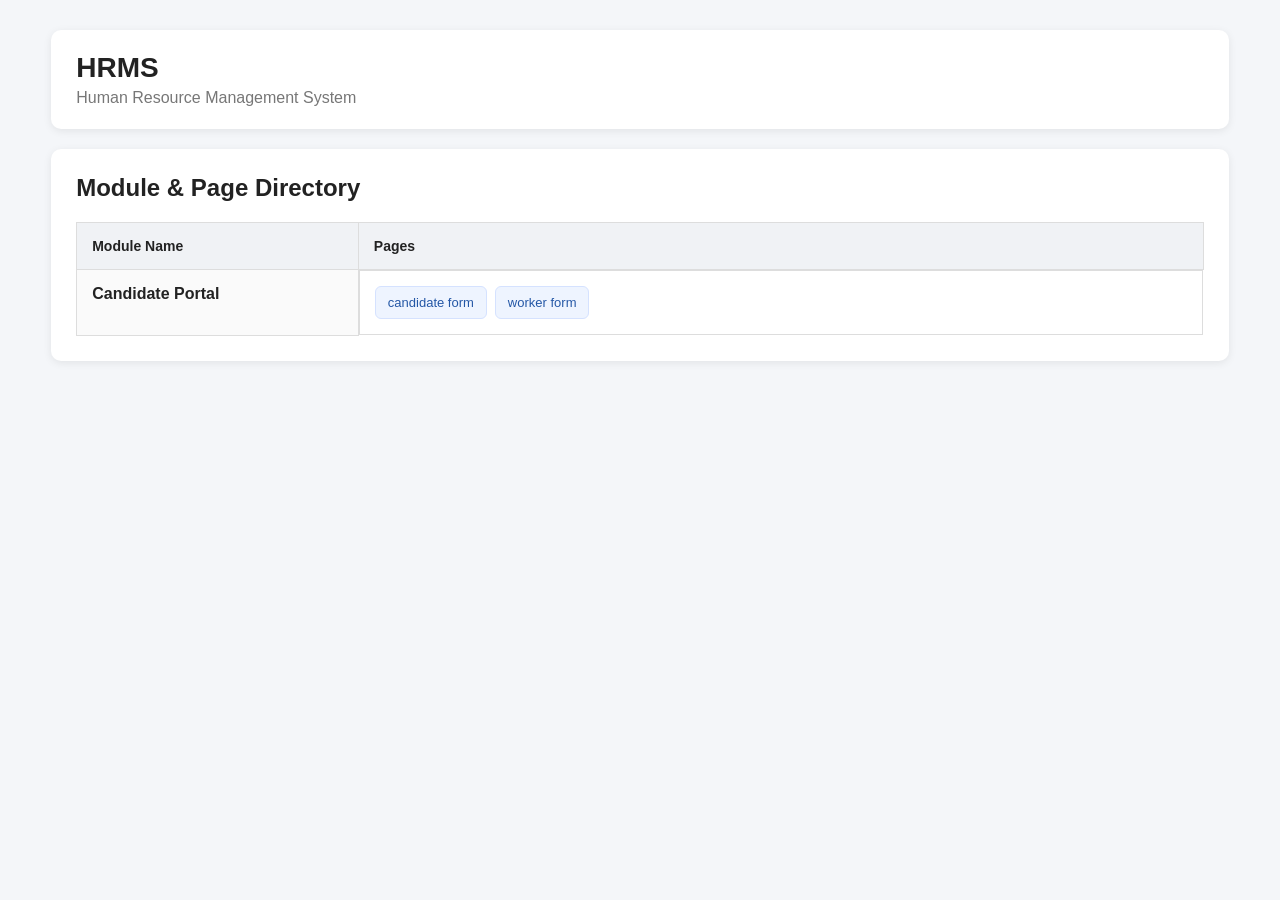
<file: index.html>
<!DOCTYPE html>
<html lang="en">
<head>
    <meta charset="UTF-8">
    <meta name="viewport" content="width=device-width, initial-scale=1.0">

    <title>HRMS - Home</title>

    <link rel="stylesheet" href="CSS/style.css">
</head>

<body>

    <div class="container">

        <!-- Header -->
        <div class="header">
            <div>
                <h1>HRMS</h1>
                <p>Human Resource Management System</p>
            </div>
        </div>


        <!-- Page Directory -->
        <div class="card">

            <h2>Module & Page Directory</h2>

            <table>

                <thead>
                    <tr>
                        <th width="25%">Module Name</th>
                        <th>Pages</th>
                    </tr>
                </thead>

                <tbody>

                    <!-- Candidate Portal -->
                    <tr>
                        <td>
                            <strong>Candidate Portal</strong>
                        </td>

                        <td class="page-links">

                            <a href="HTML/candidate.html">
                                candidate form
                            </a>

                             <a href="HTML/worker-form.html">
                                worker form
                            </a>

                           

                          
                        </td>
                    </tr>


                    <!-- Recruitment -->
                    <!-- <tr>
                        <td>
                            <strong>Recruitment</strong>
                        </td>

                        <td class="page-links">

                            <a href="HTML/recruitment-dashboard.html">
                                Recruitment Dashboard
                            </a>

                            <a href="HTML/mrf.html">
                                Manpower Requisition
                            </a>

                            <a href="HTML/candidate-list.html">
                                Candidate List
                            </a>

                            <a href="HTML/interview.html">
                                Interview
                            </a>

                            <a href="HTML/selection.html">
                                Selection
                            </a>

                        </td>
                    </tr> -->


                    <!-- Employee Master -->
                    <!-- <tr>
                        <td>
                            <strong>Employee Master</strong>
                        </td>

                        <td class="page-links">

                            <a href="HTML/employee-list.html">
                                Employee List
                            </a>

                            <a href="HTML/employee-profile.html">
                                Employee Profile
                            </a>

                            <a href="HTML/employee-documents.html">
                                Employee Documents
                            </a>

                        </td>
                    </tr> -->


                    <!-- Onboarding -->
                    <!-- <tr>
                        <td>
                            <strong>Onboarding</strong>
                        </td>

                        <td class="page-links">

                            <a href="HTML/onboarding.html">
                                Onboarding
                            </a>

                            <a href="HTML/document-verification.html">
                                Document Verification
                            </a>

                            <a href="HTML/buddy-assignment.html">
                                Buddy Assignment
                            </a>

                            <a href="HTML/onboarding-status.html">
                                Onboarding Status
                            </a>

                        </td>
                    </tr> -->


                    <!-- Attendance -->
                    <!-- <tr>
                        <td>
                            <strong>Attendance</strong>
                        </td>

                        <td class="page-links">

                            <a href="HTML/attendance-dashboard.html">
                                Attendance Dashboard
                            </a>

                            <a href="HTML/daily-attendance.html">
                                Daily Attendance
                            </a>

                            <a href="HTML/attendance-regularization.html">
                                Attendance Regularization
                            </a>

                        </td>
                    </tr> -->


                    <!-- Leave -->
                    <!-- <tr>
                        <td>
                            <strong>Leave Management</strong>
                        </td>

                        <td class="page-links">

                            <a href="HTML/leave-dashboard.html">
                                Leave Dashboard
                            </a>

                            <a href="HTML/apply-leave.html">
                                Apply Leave
                            </a>

                            <a href="HTML/leave-approval.html">
                                Leave Approval
                            </a>

                            <a href="HTML/leave-balance.html">
                                Leave Balance
                            </a>

                        </td>
                    </tr>  -->

                </tbody>

            </table>

        </div>

    </div>

</body>
</html>
</file>
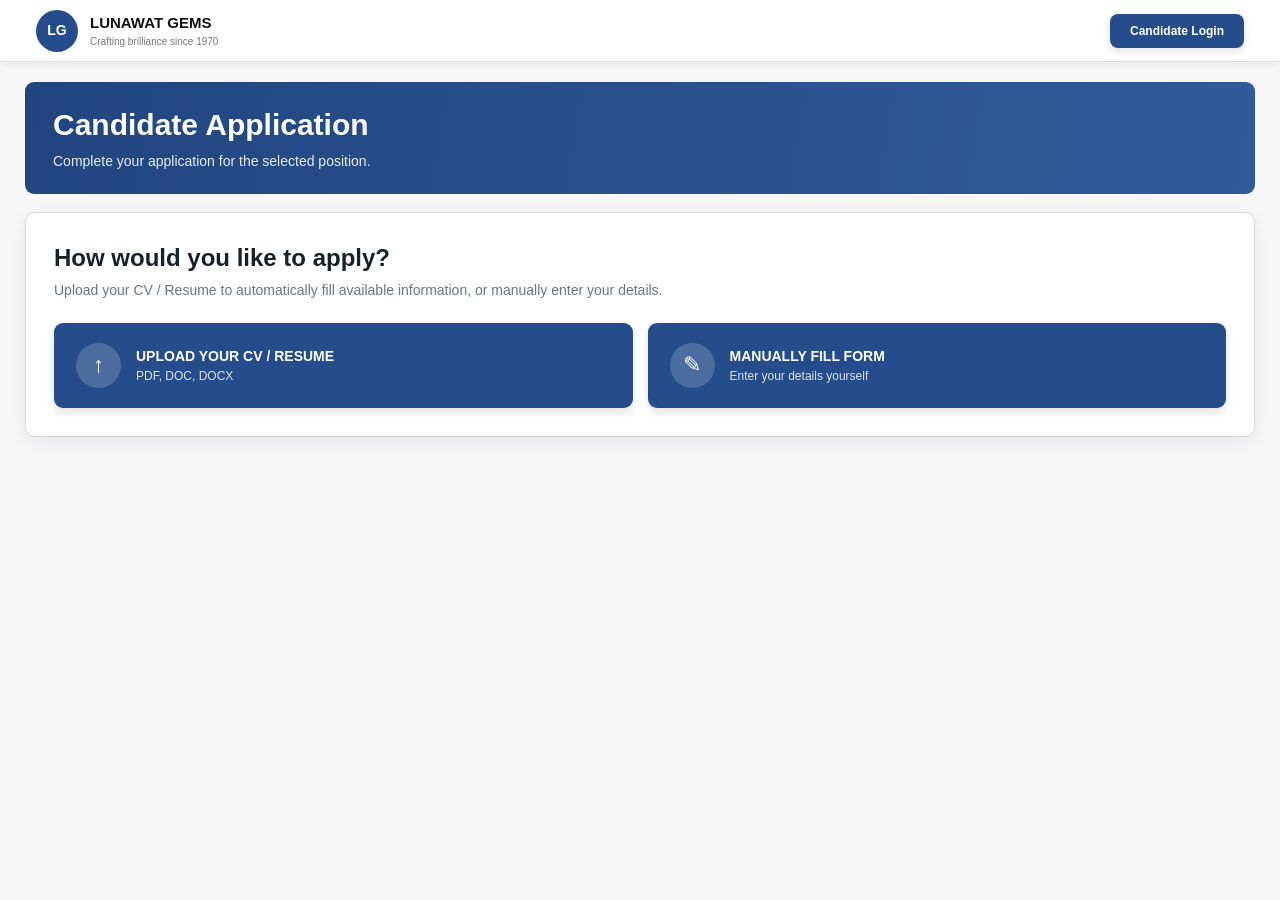
<file: HTML/candidate.html>
<!DOCTYPE html>
<html lang="en">

<head>

    <meta charset="UTF-8">

    <meta
        name="viewport"
        content="width=device-width, initial-scale=1.0">

    <title>
        Lunawat Gems - Candidate Application
    </title>

    <link
        rel="stylesheet"
        href="../CSS/candidate.css">

</head>


<body>


<!-- =====================================================
     HEADER
===================================================== -->

<header class="topbar">

    <div class="brand">

        <div class="brand-logo">
            LG
        </div>

        <div class="brand-text">

            <strong>
                LUNAWAT GEMS
            </strong>

            <span>
                Crafting brilliance since 1970
            </span>

        </div>

    </div>


    <button
        type="button"
        class="login-btn">

        Candidate Login

    </button>

</header>



<!-- =====================================================
     MAIN
===================================================== -->

<main class="page-container">


    <!-- =================================================
         JOB BANNER
    ================================================== -->

    <section class="job-banner">

        <div>

            <h1>
                Candidate Application
            </h1>

            <p id="jobSummary">
                Complete your application for the selected position.
            </p>

        </div>

    </section>



    <!-- =================================================
         ENTRY METHOD
    ================================================== -->

    <section
        id="entryCard"
        class="entry-card">


        <h2>
            How would you like to apply?
        </h2>


        <p class="entry-description">

            Upload your CV / Resume to automatically
            fill available information, or manually
            enter your details.

        </p>


        <div class="entry-options">


            <!-- RESUME -->

            <button
                type="button"
                id="resumeBtn"
                class="entry-option">

                <div class="entry-icon">
                    ↑
                </div>

                <div>

                    <strong>
                        UPLOAD YOUR CV / RESUME
                    </strong>

                    <span>
                        PDF, DOC, DOCX
                    </span>

                </div>

            </button>



            <!-- MANUAL -->

            <button
                type="button"
                id="manualBtn"
                class="entry-option">

                <div class="entry-icon">
                    ✎
                </div>

                <div>

                    <strong>
                        MANUALLY FILL FORM
                    </strong>

                    <span>
                        Enter your details yourself
                    </span>

                </div>

            </button>


        </div>


        <input
            type="file"
            id="resumeFile"
            accept=".pdf,.doc,.docx,.txt"
            hidden>


        <div
            id="parseStatus"
            class="parse-status hidden">
        </div>


    </section>



    <!-- =================================================
         APPLICATION
    ================================================== -->

    <section
        id="application"
        class="application hidden">


        <!-- =================================================
             PROGRESS
        ================================================== -->

        <div class="progress-container">

            <div class="progress-header">

                <strong id="stepTitle">
                    Basic Details
                </strong>

                <span id="stepCount">
                    Step 1 of 4
                </span>

            </div>


            <div class="progress-track">

                <div
                    id="progressBar"
                    class="progress-bar">
                </div>

            </div>

        </div>



        <!-- =================================================
             STEP 1 - BASIC DETAILS
        ================================================== -->

        <section
            class="form-step active"
            data-step="1">


            <div class="section-title">
                Basic Details
            </div>


            <fieldset>

                <legend>
                    Candidate Detail
                </legend>


                <div class="form-grid">


                    <!-- NAME -->

                    <div class="form-group">

                        <label>
                            Candidate Name
                            <span>*</span>
                        </label>

                        <input
                            id="candidateName"
                            type="text"
                            placeholder="Candidate Name">

                    </div>



                    <!-- EMAIL -->

                    <div class="form-group">

                        <label>
                            Email
                            <span>*</span>
                        </label>

                        <input
                            id="email"
                            type="email"
                            placeholder="Email">

                    </div>



                    <!-- CONTACT -->

                    <div class="form-group">

                        <label>
                            Contact Number
                            <span>*</span>
                        </label>

                        <input
                            id="contact"
                            type="tel"
                            inputmode="numeric"
                            maxlength="10"
                            placeholder="Contact Number">

                    </div>



                    <!-- ADDRESS -->

                    <div class="form-group">

                        <label>
                            Address
                            <span>*</span>
                        </label>

                        <input
                            id="address"
                            type="text"
                            placeholder="Address">

                    </div>



                    <!-- DOB -->

                    <div class="form-group">

                        <label>
                            Date Of Birth
                            <span>*</span>
                        </label>

                        <input
                            id="dob"
                            type="date">

                    </div>



                    <!-- NATIONALITY (default: Indian) -->

                    <div class="form-group">

                        <label>
                            Nationality
                            <span>*</span>
                        </label>

                        <select id="nationality">

                            <option value="">
                                Select Nationality
                            </option>

                            <option value="Indian" selected>
                                Indian
                            </option>

                            <option value="Other">
                                Other
                            </option>

                        </select>

                    </div>



                    <!-- GENDER (default: Male) -->

                    <div class="form-group">

                        <label>
                            Gender
                            <span>*</span>
                        </label>

                        <select id="gender">

                            <option value="">
                                Select Gender
                            </option>

                            <option value="Male" selected>
                                Male
                            </option>

                            <option value="Female">
                                Female
                            </option>

                            <option value="Other">
                                Other
                            </option>

                        </select>

                    </div>



                    <!-- BLOOD GROUP -->

                    <div class="form-group">

                        <label>
                            Blood Group
                        </label>

                        <select id="bloodGroup">

                            <option value="">
                                Select Blood Group
                            </option>

                            <option>A+</option>
                            <option>A-</option>
                            <option>B+</option>
                            <option>B-</option>
                            <option>AB+</option>
                            <option>AB-</option>
                            <option>O+</option>
                            <option>O-</option>

                        </select>

                    </div>



                    <!-- MARITAL STATUS (default: Single) -->

                    <div class="form-group">

                        <label>
                            Marital Status
                            <span>*</span>
                        </label>

                        <select id="maritalStatus">

                            <option value="">
                                Select Status
                            </option>

                            <option value="Single" selected>
                                Single
                            </option>

                            <option value="Married">
                                Married
                            </option>

                            <option value="Divorced">
                                Divorced
                            </option>

                            <option value="Widowed">
                                Widowed
                            </option>

                            <option value="Other">
                                Other
                            </option>

                        </select>

                    </div>


                </div>

            </fieldset>

        </section>



        <!-- =================================================
             STEP 2 - EXPERIENCE
        ================================================== -->

        <section
            class="form-step"
            data-step="2">


            <div class="section-title">
                Experience Information
            </div>


            <fieldset>

                <legend>
                    Experience Info
                </legend>


                <!-- FRESHER -->

                <label class="checkbox-line">

                    <input
                        type="checkbox"
                        id="fresher">

                    <span>
                        I'm a fresher
                    </span>

                </label>



                <div id="experienceArea">


                    <!-- TOTAL EXPERIENCE -->

                    <div class="single-field">

                        <label>
                            Total Experience
                        </label>

                        <select id="totalExperience">

                            <option value="">
                                Select Experience
                            </option>

                            <option>
                                0-1 Year
                            </option>

                            <option>
                                1-3 Years
                            </option>

                            <option>
                                3-5 Years
                            </option>

                            <option>
                                5-10 Years
                            </option>

                            <option>
                                10+ Years
                            </option>

                        </select>

                    </div>



                    <!-- =================================
                         RELEVANT EXPERIENCE
                    ================================== -->

                    <div class="sub-heading">

                        Relevant Industry Experience

                    </div>


                    <div id="relevantExperience">
                    </div>



                    <!-- =================================
                         OTHER EXPERIENCE
                    ================================== -->

                    <div class="sub-heading">

                        Other Industry Experience

                    </div>


                    <div id="otherExperience">
                    </div>


                </div>

            </fieldset>

        </section>



        <!-- =================================================
             STEP 3 - EDUCATION
        ================================================== -->

        <section
            class="form-step"
            data-step="3">


            <div class="section-title">
                Education Information
            </div>



            <!-- EDUCATION -->

            <fieldset>

                <legend>
                    Education Information
                </legend>


                <div id="educationArea">
                </div>


            </fieldset>



            <!-- SKILLS -->

            <fieldset>

                <legend>
                    Skills
                </legend>


                <!-- TOGGLE BUTTON (visible by default) -->

                <button
                    type="button"
                    id="addSkillBtn"
                    class="add-toggle-btn">

                    + ADD SKILL

                </button>


                <!-- SKILLS PANEL (hidden by default) -->

                <div
                    id="skillsPanel"
                    class="add-panel hidden">


                    <div
                        id="skillsList"
                        class="tag-list">

                        <span class="empty">
                            No Skills Added
                        </span>

                    </div>


                    <div class="inline-add">

                        <input
                            type="text"
                            id="skillInput"
                            placeholder="Enter Skill">

                        <button
                            type="button"
                            id="saveSkill"
                            class="save-small">

                            SAVE

                        </button>

                        <button
                            type="button"
                            id="cancelSkillBtn"
                            class="cancel-small">

                            CANCEL

                        </button>

                    </div>

                </div>

            </fieldset>



            <!-- CERTIFICATES -->

            <fieldset>

                <legend>
                    Certificates
                </legend>


                <!-- TOGGLE BUTTON (visible by default) -->

                <button
                    type="button"
                    id="addCertificateBtn"
                    class="add-toggle-btn">

                    + ADD CERTIFICATE

                </button>


                <!-- CERTIFICATES PANEL (hidden by default) -->

                <div
                    id="certificatePanel"
                    class="add-panel hidden">


                    <div
                        id="certificateList"
                        class="tag-list">

                        <span class="empty">
                            No Certificates Added
                        </span>

                    </div>


                    <div class="inline-add">

                        <input
                            type="text"
                            id="certificateInput"
                            placeholder="Enter Certificate">

                        <button
                            type="button"
                            id="saveCertificate"
                            class="save-small">

                            SAVE

                        </button>

                        <button
                            type="button"
                            id="cancelCertificateBtn"
                            class="cancel-small">

                            CANCEL

                        </button>

                    </div>

                </div>

            </fieldset>


        </section>



        <!-- =================================================
             STEP 4 - ADDITIONAL INFORMATION
        ================================================== -->

        <section
            class="form-step"
            data-step="4">


            <div class="section-title">
                Additional Information
            </div>


            <fieldset>

                <legend>
                    Additional Information
                </legend>


                <div class="form-grid">


                    <!-- DISABILITY (default: No) -->

                    <div class="form-group">

                        <label>
                            Disability Information
                            <span>*</span>
                        </label>

                        <select id="disability">

                            <option value="">
                                Select
                            </option>

                            <option value="No" selected>
                                No
                            </option>

                            <option value="Yes">
                                Yes
                            </option>

                        </select>

                    </div>



                    <!-- MILITARY (default: No) -->

                    <div class="form-group">

                        <label>
                            Military Services
                        </label>

                        <select id="military">

                            <option value="No" selected>
                                No
                            </option>

                            <option value="Yes">
                                Yes
                            </option>

                        </select>

                    </div>



                    <!-- DISTANCE -->

                    <div class="form-group">

                        <label>
                            Distance to Office (in km)
                            <span>*</span>
                        </label>

                        <input
                            id="distance"
                            type="number"
                            min="0"
                            step="0.1"
                            placeholder="Distance">

                        <small class="hint">

                            Lunawat Gems,
                            H-172 & H-173,
                            SEZ-II, Sitapura, Jaipur

                        </small>

                    </div>



                    <!-- AVAILABILITY -->

                    <div class="form-group">

                        <label>
                            Availability to Join
                            <span>*</span>
                        </label>

                        <select id="availability">

                            <option value="">
                                Select Availability
                            </option>

                            <option>
                                Immediately
                            </option>

                            <option>
                                Within 7 Days
                            </option>

                            <option>
                                Within 15 Days
                            </option>

                            <option>
                                Within 30 Days
                            </option>

                            <option>
                                More than 30 Days
                            </option>

                        </select>

                    </div>



                    <!-- SOURCE -->

                    <div class="form-group">

                        <label>
                            How Did You Hear About This Job?
                            <span>*</span>
                        </label>

                        <select id="source">

                            <option value="">
                                Select Source
                            </option>

                            <option>
                                LinkedIn
                            </option>

                            <option>
                                Naukri
                            </option>

                            <option>
                                Company Website
                            </option>

                            <option>
                                Employee Reference
                            </option>

                            <option>
                                Consultant
                            </option>

                            <option>
                                Walk-in
                            </option>

                            <option>
                                Social Media
                            </option>

                            <option>
                                Reference
                            </option>

                            <option>
                                Other
                            </option>

                        </select>

                    </div>



                    <!-- REFERENCE -->

                    <div
                        id="referenceWrap"
                        class="form-group hidden">

                        <label>
                            Reference Name / Employee ID
                            <span>*</span>
                        </label>

                        <input
                            id="referenceName"
                            type="text"
                            placeholder="Reference Name">

                    </div>



                    <!-- LAST SALARY -->

                    <div
                        id="lastSalaryWrap"
                        class="form-group">

                        <label>
                            Last Drawn Salary
                            (CTC/Monthly)
                        </label>

                        <input
                            id="lastSalary"
                            type="number"
                            placeholder="Last Drawn Salary">

                    </div>



                    <!-- EXPECTED SALARY -->

                    <div
                        id="expectedSalaryWrap"
                        class="form-group">

                        <label>
                            Expected Salary
                            <span>*</span>
                        </label>

                        <input
                            id="expectedSalary"
                            type="number"
                            placeholder="Expected Salary">

                    </div>



                    <!-- NEGOTIABLE -->

                    <div class="form-group checkbox-box">

                        <label class="checkbox-line">

                            <input
                                id="negotiable"
                                type="checkbox">

                            <span>
                                Is Negotiable?
                            </span>

                        </label>

                    </div>


                </div>

            </fieldset>



            <!-- DOCUMENT -->

            <fieldset>

                <legend>
                    Document Info / दस्तावेज़ जानकारी
                </legend>


                <div class="document-note">

                    Aadhaar should be handled through
                    the approved verification process.
                    Aadhaar should not be extracted
                    from the resume.

                </div>


                <div class="form-grid">


                    <!-- UPLOAD AADHAAR -->

                    <div class="form-group">

                              <label>
                            Aadhaar number
                        </label>

                        <input
                            id="aadhaarNumber"
                            type="text"
                            inputmode="numeric"
                            maxlength="12"
                            placeholder="Enter Aadhaar Number">

                        <label>
                            Upload Aadhaar
                        </label>

                        <input
                            id="aadhaarFile"
                            type="file"
                            accept=".pdf,.jpg,.jpeg,.png">

                        <small class="hint">

                            Don't have Aadhaar file?

                            <a
                                href="https://myaadhaar.uidai.gov.in/genricDownloadAadhaar/en"
                                target="_blank"
                                rel="noopener noreferrer"
                                class="download-link">

                                Download from UIDAI

                            </a>

                            and upload it here.

                        </small>

                    </div>


                </div>


                       <!-- =================================================
                     DECLARATION
                ================================================== -->

                <div class="declaration-box">

                    <label class="checkbox-line">

                        <input
                            id="declarationCheck"
                            type="checkbox">

                        <span>
                            I hereby declare that all the
                            information provided above is true,
                            complete and correct to the best of
                            my knowledge, and the documents
                            uploaded belong to me.
                        </span>

                    </label>

            </fieldset>


        </section>



        <!-- =================================================
             NAVIGATION
        ================================================== -->

        <div class="navigation">


            <button
                type="button"
                id="backBtn"
                class="back-btn">

                BACK

            </button>


            <div class="navigation-right">

                <span
                    id="saveMessage"
                    class="save-message">
                </span>


                <button
                    type="button"
                    id="nextBtn"
                    class="next-btn">

                    NEXT

                </button>

            </div>


        </div>


    </section>

</main>



<!-- =====================================================
     TOAST
===================================================== -->

<div
    id="toast"
    class="toast">

    <div
        id="toastIcon"
        class="toast-icon">
        !
    </div>

    <div
        id="toastMessage"
        class="toast-message">
    </div>

    <button
        type="button"
        id="toastClose"
        class="toast-close">

        ×

    </button>

</div>



<script
    src="../JS/candidate.js">
</script>

</body>

</html>
</file>
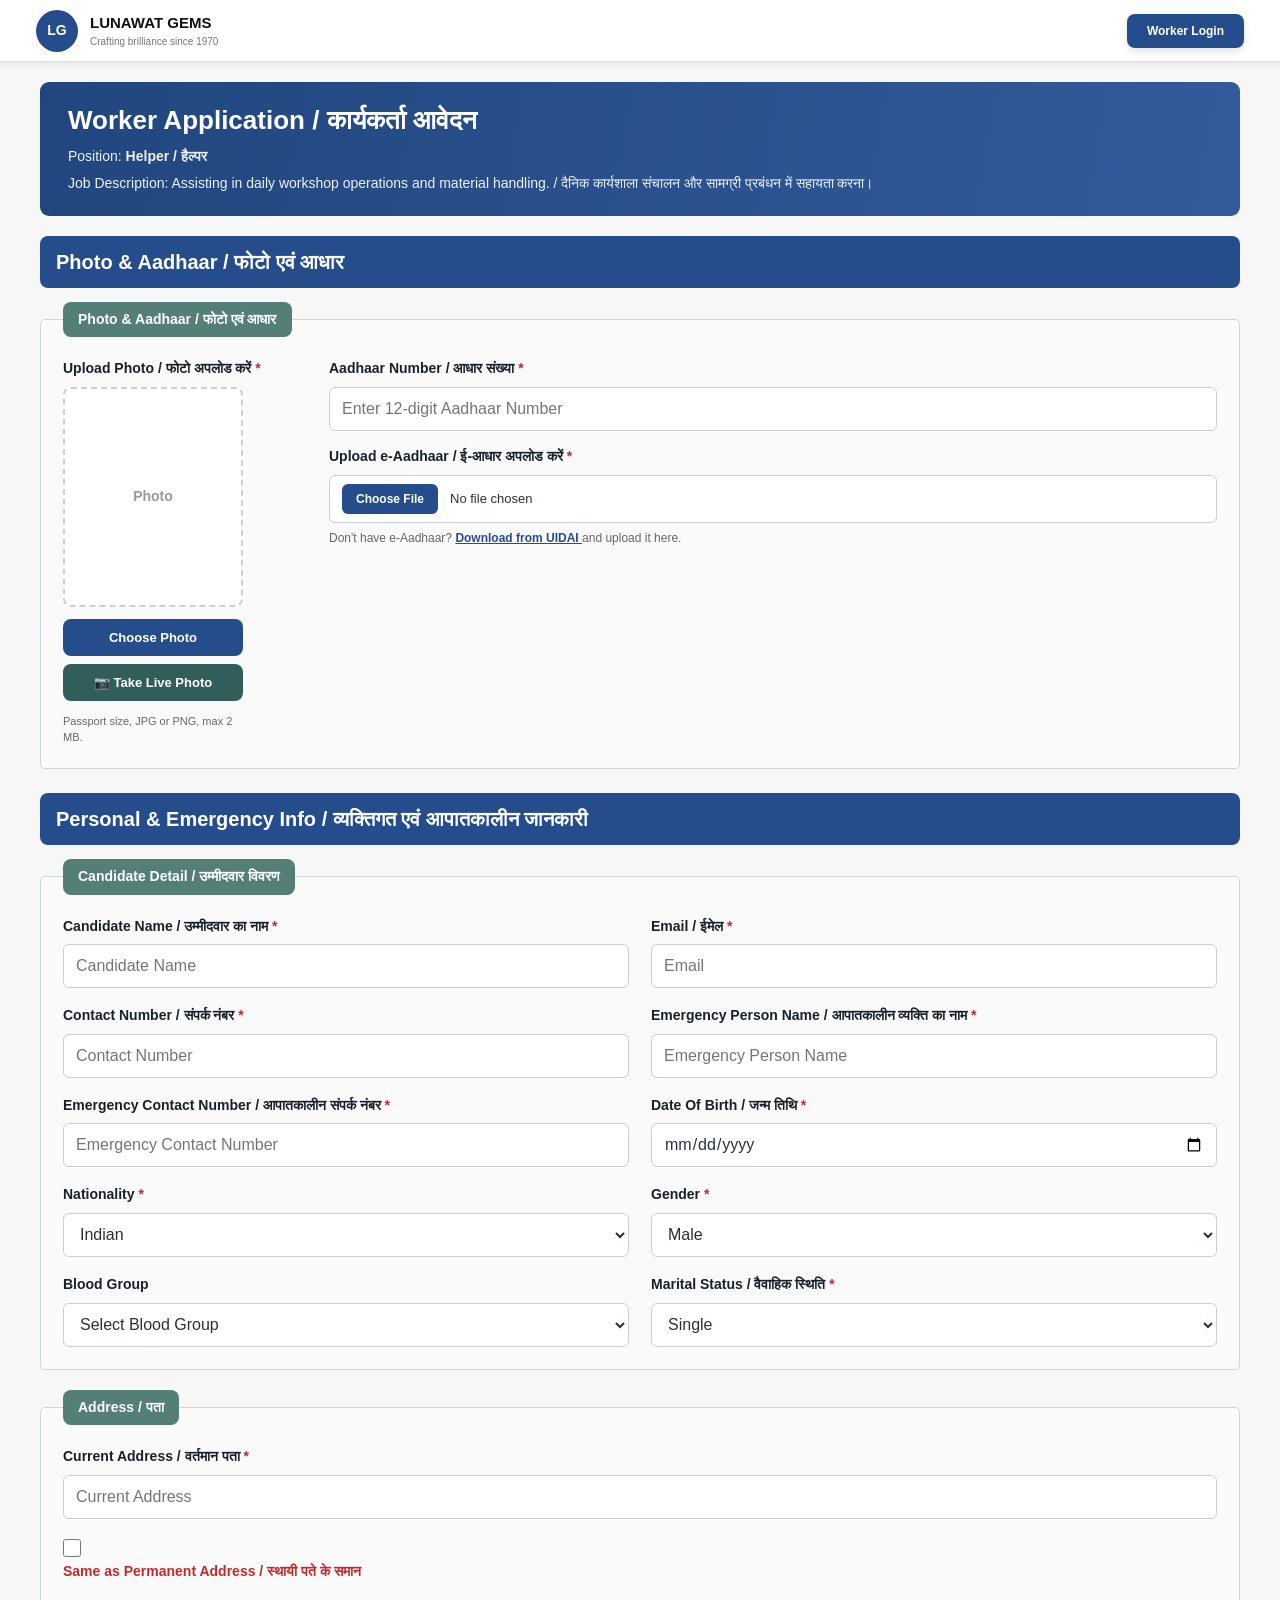
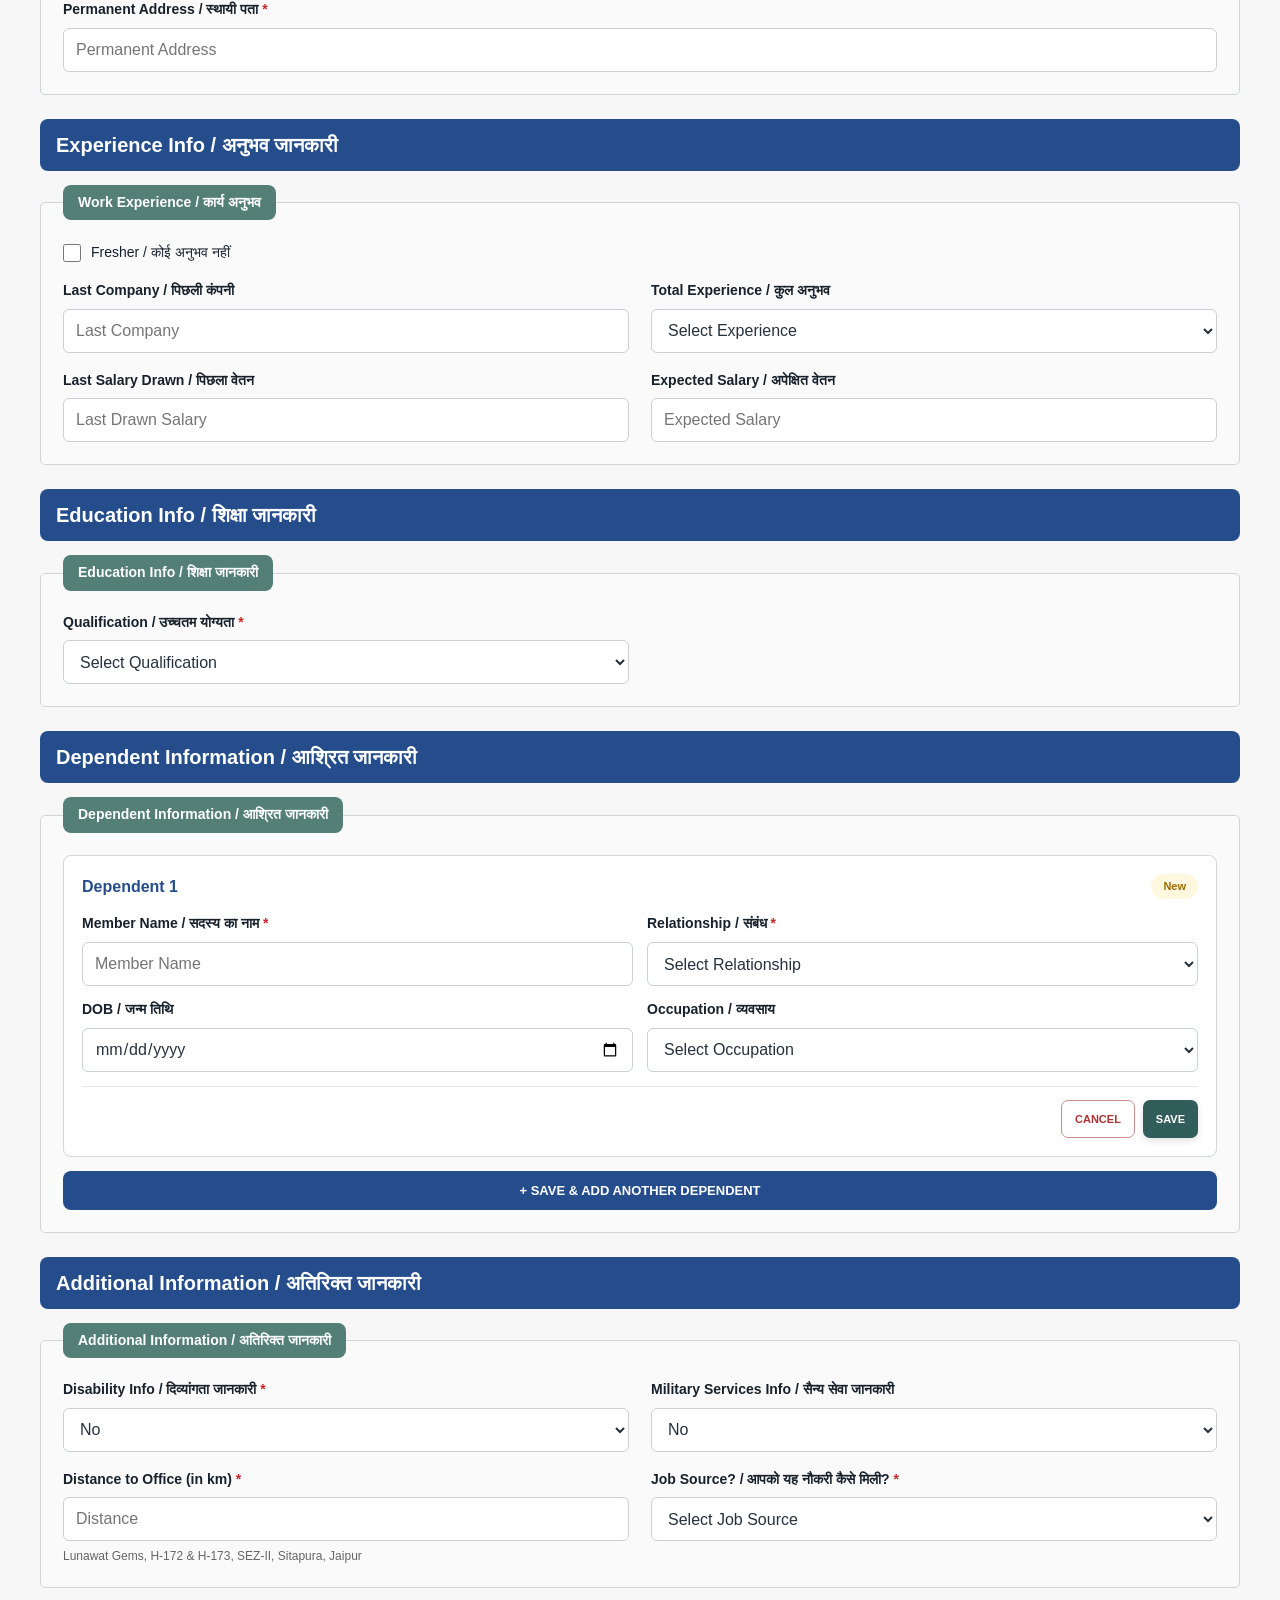
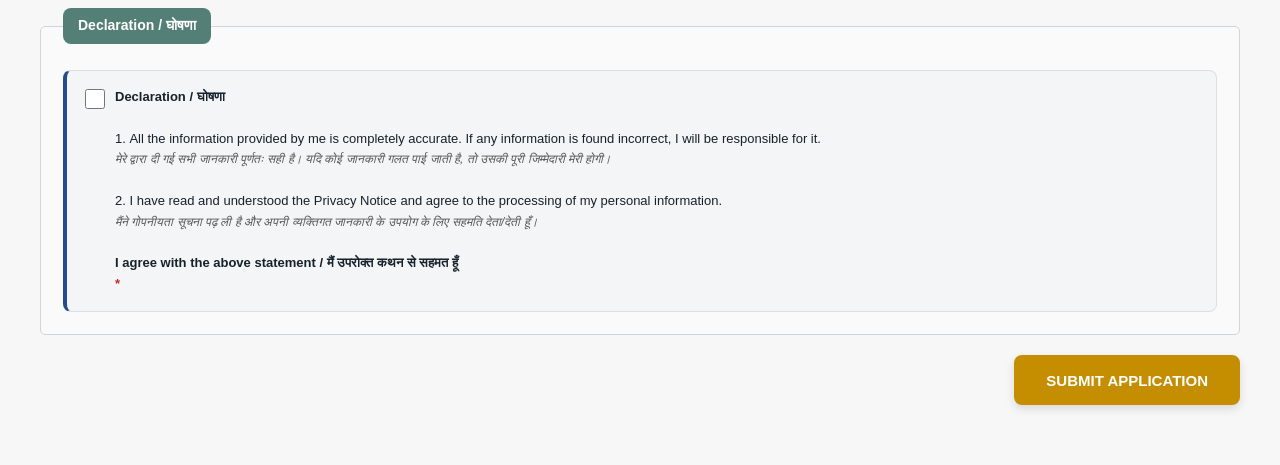
<file: HTML/worker-form.html>
<!DOCTYPE html>
<html lang="en">

<head>

    <meta charset="UTF-8">

    <meta
        name="viewport"
        content="width=device-width, initial-scale=1.0">

    <title>
        Lunawat Gems - Worker Application
    </title>

    <link
        rel="stylesheet"
        href="../CSS/worker-form.css">

</head>


<body>


<!-- =====================================================
     HEADER
===================================================== -->

<header class="topbar">

    <div class="brand">

        <div class="brand-logo">
            LG
        </div>

        <div class="brand-text">

            <strong>
                LUNAWAT GEMS
            </strong>

            <span>
                Crafting brilliance since 1970
            </span>

        </div>

    </div>


    <button
        type="button"
        class="login-btn">

        Worker Login

    </button>

</header>



<!-- =====================================================
     MAIN
===================================================== -->

<main class="page-container">


    <!-- =================================================
         JOB BANNER
    ================================================== -->

    <section class="job-banner">

        <div>

            <h1>
                Worker Application / कार्यकर्ता आवेदन
            </h1>

            <p id="jobPosition">
                Position: <strong>Helper / हैल्पर</strong>
            </p>

            <p id="jobDescription">
                Job Description: Assisting in daily
                workshop operations and material handling.
                / दैनिक कार्यशाला संचालन और सामग्री
                प्रबंधन में सहायता करना।
            </p>

        </div>

    </section>



    <!-- =================================================
         APPLICATION FORM (SINGLE PAGE)
    ================================================== -->

    <section id="application" class="application">


        <!-- =================================================
             SECTION 0 — PHOTO + AADHAAR (TOP OF FORM)
        ================================================== -->

        <div class="section-title">
            Photo & Aadhaar / फोटो एवं आधार
        </div>


        <fieldset>

            <legend>
                Photo & Aadhaar / फोटो एवं आधार
            </legend>


            <div class="top-section-grid">


                <!-- PHOTO UPLOAD -->

                              <!-- PHOTO UPLOAD -->

                <div class="photo-upload-box">

                    <label class="photo-label">
                        Upload Photo / फोटो अपलोड करें
                        <span>*</span>
                    </label>

                    <div class="photo-preview-wrap">

                        <div
                            id="photoPreview"
                            class="photo-preview">

                            <span class="photo-placeholder">
                                Photo
                            </span>

                        </div>


                        <div class="photo-controls">

                            <!-- HIDDEN FILE INPUT -->

                            <input
                                id="photoFile"
                                type="file"
                                accept="image/*"
                                hidden>


                            <!-- CHOOSE FROM DEVICE -->

                            <button
                                type="button"
                                id="photoUploadBtn"
                                class="photo-btn">

                                Choose Photo

                            </button>


                            <!-- LIVE CAMERA CAPTURE -->

                            <button
                                type="button"
                                id="photoCaptureBtn"
                                class="photo-capture-btn">

                                📷 Take Live Photo

                            </button>


                            <!-- REMOVE -->

                            <button
                                type="button"
                                id="photoRemoveBtn"
                                class="photo-remove-btn hidden">

                                Remove

                            </button>

                            <small class="hint">
                                Passport size, JPG or PNG,
                                max 2 MB.
                            </small>

                        </div>

                    </div>

                </div>



                <!-- =============================================
                     CAMERA MODAL (hidden until user clicks)
                ============================================== -->

                <div
                    id="cameraModal"
                    class="camera-modal hidden">

                    <div class="camera-modal-inner">

                        <div class="camera-header">

                            <strong>
                                Take Live Photo /
                                लाइव फोटो लें
                            </strong>

                            <button
                                type="button"
                                id="cameraCloseBtn"
                                class="camera-close-btn">

                                ×

                            </button>

                        </div>


                        <div class="camera-body">

                            <video
                                id="cameraStream"
                                autoplay
                                playsinline
                                muted>

                            </video>

                            <canvas
                                id="cameraCanvas"
                                class="hidden">

                            </canvas>

                        </div>


                        <div class="camera-footer">

                            <button
                                type="button"
                                id="cameraCaptureBtn"
                                class="photo-btn">

                                Capture

                            </button>

                            <button
                                type="button"
                                id="cameraRetakeBtn"
                                class="photo-remove-btn hidden">

                                Retake

                            </button>

                            <button
                                type="button"
                                id="cameraSaveBtn"
                                class="photo-btn hidden">

                                Use This Photo

                            </button>

                        </div>

                    </div>

                </div>



                <!-- AADHAAR INFO -->

                <div class="aadhaar-upload-box">

                    <div class="form-group">

                        <label>
                            Aadhaar Number / आधार संख्या
                            <span>*</span>
                        </label>

                        <input
                            id="aadhaarNumber"
                            type="text"
                            inputmode="numeric"
                            maxlength="12"
                            placeholder="Enter 12-digit Aadhaar Number">

                    </div>


                    <div class="form-group">

                        <label>
                            Upload e-Aadhaar / ई-आधार अपलोड करें
                            <span>*</span>
                        </label>

                        <input
                            id="aadhaarFile"
                            type="file"
                            accept=".pdf,.jpg,.jpeg,.png">

                        <small class="hint">

                            Don't have e-Aadhaar?

                            <a
                                href="https://myaadhaar.uidai.gov.in/genricDownloadAadhaar/en"
                                target="_blank"
                                rel="noopener noreferrer"
                                class="download-link">

                                Download from UIDAI

                            </a>

                            and upload it here.

                        </small>

                    </div>

                </div>


            </div>

        </fieldset>



        <!-- =================================================
             SECTION 1 — PERSONAL & EMERGENCY
        ================================================== -->

        <div class="section-title">
            Personal & Emergency Info /
            व्यक्तिगत एवं आपातकालीन जानकारी
        </div>


        <fieldset>

            <legend>
                Candidate Detail / उम्मीदवार विवरण
            </legend>


            <div class="form-grid">


                <div class="form-group">

                    <label>
                        Candidate Name / उम्मीदवार का नाम
                        <span>*</span>
                    </label>

                    <input
                        id="candidateName"
                        type="text"
                        placeholder="Candidate Name">

                </div>



                <div class="form-group">

                    <label>
                        Email / ईमेल
                        <span>*</span>
                    </label>

                    <input
                        id="email"
                        type="email"
                        placeholder="Email">

                </div>



                <div class="form-group">

                    <label>
                        Contact Number / संपर्क नंबर
                        <span>*</span>
                    </label>

                    <input
                        id="contact"
                        type="tel"
                        inputmode="numeric"
                        maxlength="10"
                        placeholder="Contact Number">

                </div>



                <div class="form-group">

                    <label>
                        Emergency Person Name /
                        आपातकालीन व्यक्ति का नाम
                        <span>*</span>
                    </label>

                    <input
                        id="emergencyName"
                        type="text"
                        placeholder="Emergency Person Name">

                </div>



                <div class="form-group">

                    <label>
                        Emergency Contact Number /
                        आपातकालीन संपर्क नंबर
                        <span>*</span>
                    </label>

                    <input
                        id="emergencyContact"
                        type="tel"
                        inputmode="numeric"
                        maxlength="10"
                        placeholder="Emergency Contact Number">

                </div>



                <div class="form-group">

                    <label>
                        Date Of Birth / जन्म तिथि
                        <span>*</span>
                    </label>

                    <input
                        id="dob"
                        type="date">

                </div>



                <div class="form-group">

                    <label>
                        Nationality
                        <span>*</span>
                    </label>

                    <select id="nationality">

                        <option value="Indian" selected>
                            Indian
                        </option>

                        <option value="Other">
                            Other
                        </option>

                    </select>

                </div>



                <div class="form-group">

                    <label>
                        Gender
                        <span>*</span>
                    </label>

                    <select id="gender">

                        <option value="Male" selected>
                            Male
                        </option>

                        <option value="Female">
                            Female
                        </option>

                        <option value="Other">
                            Other
                        </option>

                    </select>

                </div>



                <div class="form-group">

                    <label>
                        Blood Group
                    </label>

                    <select id="bloodGroup">

                        <option value="">
                            Select Blood Group
                        </option>

                        <option>A+</option>
                        <option>A-</option>
                        <option>B+</option>
                        <option>B-</option>
                        <option>AB+</option>
                        <option>AB-</option>
                        <option>O+</option>
                        <option>O-</option>

                    </select>

                </div>



                <div class="form-group">

                    <label>
                        Marital Status / वैवाहिक स्थिति
                        <span>*</span>
                    </label>

                    <select id="maritalStatus">

                        <option value="Single" selected>
                            Single
                        </option>

                        <option value="Married">
                            Married
                        </option>

                        <option value="Divorced">
                            Divorced
                        </option>

                        <option value="Widowed">
                            Widowed
                        </option>

                        <option value="Other">
                            Other
                        </option>

                    </select>

                </div>


            </div>

        </fieldset>



        <!-- ADDRESS -->

        <fieldset>

            <legend>
                Address / पता
            </legend>


            <div class="form-grid">


                <div class="form-group full-width">

                    <label>
                        Current Address / वर्तमान पता
                        <span>*</span>
                    </label>

                    <input
                        id="currentAddress"
                        type="text"
                        placeholder="Current Address">

                </div>



                <div class="form-group full-width checkbox-box">

                    <label class="checkbox-line">

                        <input
                            id="sameAsPermanent"
                            type="checkbox">

                        <span>
                            Same as Permanent Address /
                            स्थायी पते के समान
                        </span>

                    </label>

                </div>



                <div class="form-group full-width">

                    <label>
                        Permanent Address / स्थायी पता
                        <span>*</span>
                    </label>

                    <input
                        id="permanentAddress"
                        type="text"
                        placeholder="Permanent Address">

                </div>


            </div>

        </fieldset>



        <!-- =================================================
             SECTION 2 — EXPERIENCE INFO
        ================================================== -->

        <div class="section-title">
            Experience Info / अनुभव जानकारी
        </div>


        <fieldset>

            <legend>
                Work Experience / कार्य अनुभव
            </legend>


            <label class="checkbox-line">

                <input
                    type="checkbox"
                    id="fresher">

                <span>
                    Fresher / कोई अनुभव नहीं
                </span>

            </label>



            <div id="experienceArea">

                <div class="form-grid">


                    <div class="form-group">

                        <label>
                            Last Company / पिछली कंपनी
                        </label>

                        <input
                            id="lastCompany"
                            type="text"
                            placeholder="Last Company">

                    </div>



                    <div class="form-group">

                        <label>
                            Total Experience / कुल अनुभव
                        </label>

                        <select id="totalExperience">

                            <option value="">
                                Select Experience
                            </option>

                            <option>0-1 Year</option>
                            <option>1-3 Years</option>
                            <option>3-5 Years</option>
                            <option>5-10 Years</option>
                            <option>10+ Years</option>

                        </select>

                    </div>



                    <div class="form-group">

                        <label>
                            Last Salary Drawn / पिछला वेतन
                        </label>

                        <input
                            id="lastSalary"
                            type="number"
                            placeholder="Last Drawn Salary">

                    </div>



                    <div class="form-group">

                        <label>
                            Expected Salary / अपेक्षित वेतन
                        </label>

                        <input
                            id="expectedSalary"
                            type="number"
                            placeholder="Expected Salary">

                    </div>


                </div>

            </div>

        </fieldset>


          <!-- =================================================
             SECTION 2.5 — EDUCATION INFO
        ================================================== -->

        <div class="section-title">
            Education Info / शिक्षा जानकारी
        </div>


        <fieldset>

            <legend>
                Education Info / शिक्षा जानकारी
            </legend>


            <div class="form-grid">


                <!-- QUALIFICATION -->

                <div class="form-group">

                    <label>
                        Qualification / उच्चतम योग्यता
                        <span>*</span>
                    </label>

                    <select id="qualification">

                        <option value="">
                            Select Qualification
                        </option>

                        <option>Below 10th</option>
                        <option>10th Pass</option>
                        <option>12th Pass</option>
                        <option>ITI</option>
                        <option>Diploma</option>
                        <option>Graduate</option>
                        <option>Post Graduate</option>
                        <option>Other</option>

                    </select>

                </div>


            </div>

        </fieldset>



        <!-- =================================================
             SECTION 3 — DEPENDENT INFORMATION
        ================================================== -->

        <div class="section-title">
            Dependent Information / आश्रित जानकारी
        </div>


        <fieldset>

            <legend>
                Dependent Information / आश्रित जानकारी
            </legend>


            <div id="dependentArea">
            </div>


            <div class="inline-add">

                <button
                    type="button"
                    id="addDependentBtn"
                    class="add-toggle-btn">

                    + SAVE & ADD ANOTHER DEPENDENT

                </button>

            </div>

        </fieldset>



        <!-- =================================================
             SECTION 4 — ADDITIONAL INFO
        ================================================== -->

        <div class="section-title">
            Additional Information / अतिरिक्त जानकारी
        </div>


        <fieldset>

            <legend>
                Additional Information / अतिरिक्त जानकारी
            </legend>


            <div class="form-grid">


                <div class="form-group">

                    <label>
                        Disability Info / दिव्यांगता जानकारी
                        <span>*</span>
                    </label>

                    <select id="disability">

                        <option value="No" selected>
                            No
                        </option>

                        <option value="Yes">
                            Yes
                        </option>

                    </select>

                </div>



                <div class="form-group">

                    <label>
                        Military Services Info /
                        सैन्य सेवा जानकारी
                    </label>

                    <select id="military">

                        <option value="No" selected>
                            No
                        </option>

                        <option value="Yes">
                            Yes
                        </option>

                    </select>

                </div>



                <div class="form-group">

                    <label>
                        Distance to Office (in km)
                        <span>*</span>
                    </label>

                    <input
                        id="distance"
                        type="number"
                        min="0"
                        step="0.1"
                        placeholder="Distance">

                    <small class="hint">

                        Lunawat Gems,
                        H-172 & H-173,
                        SEZ-II, Sitapura, Jaipur

                    </small>

                </div>



                <!-- JOB SOURCE -->

                <div class="form-group">

                    <label>
                        Job Source? /
                        आपको यह नौकरी कैसे मिली?
                        <span>*</span>
                    </label>

                    <select id="jobSource">

                        <option value="">
                            Select Job Source
                        </option>

                        <option>LinkedIn</option>
                        <option>Naukri</option>
                        <option>Company Website</option>
                        <option>Employee Reference</option>
                        <option>Consultant</option>
                        <option>Walk-in</option>
                        <option>Social Media</option>
                        <option>Other</option>

                    </select>

                </div>



                <!-- REFERENCE NAME (shown only for Employee Reference) -->

                <div
                    id="referenceNameWrap"
                    class="form-group hidden">

                    <label>
                        Reference Name / संदर्भ नाम
                        <span>*</span>
                    </label>

                    <input
                        id="referenceName"
                        type="text"
                        placeholder="Reference Name">

                </div>



                <!-- REFERENCE ID (shown only for Employee Reference) -->

                <div
                    id="referenceIdWrap"
                    class="form-group hidden">

                    <label>
                        Reference Employee ID /
                        संदर्भ कर्मचारी आईडी
                        <span>*</span>
                    </label>

                    <input
                        id="referenceId"
                        type="text"
                        placeholder="Reference Employee ID">

                </div>


            </div>

        </fieldset>



        <!-- =================================================
             DECLARATION
        ================================================== -->

        <fieldset>

            <legend>
                Declaration / घोषणा
            </legend>


            <div class="declaration-box">

                <label class="checkbox-line">

                    <input
                        id="declarationCheck"
                        type="checkbox">

                    <span>

                        <strong>Declaration / घोषणा</strong>

                        <br><br>

                        1. All the information provided by me
                        is completely accurate. If any
                        information is found incorrect, I
                        will be responsible for it.
                        <br>
                        <em>
                            मेरे द्वारा दी गई सभी जानकारी
                            पूर्णतः सही है। यदि कोई जानकारी
                            गलत पाई जाती है, तो उसकी पूरी
                            जिम्मेदारी मेरी होगी।
                        </em>

                        <br><br>

                        2. I have read and understood the
                        Privacy Notice and agree to the
                        processing of my personal information.
                        <br>
                        <em>
                            मैंने गोपनीयता सूचना पढ़ ली है
                            और अपनी व्यक्तिगत जानकारी के
                            उपयोग के लिए सहमति देता/देती हूँ।
                        </em>

                        <br><br>

                        <strong>
                            I agree with the above statement /
                            मैं उपरोक्त कथन से सहमत हूँ
                            <span style="color:#c62828;">*</span>
                        </strong>

                    </span>

                </label>

            </div>

        </fieldset>



        <!-- =================================================
             SUBMIT BUTTON
        ================================================== -->

        <div class="navigation">

            <span
                id="saveMessage"
                class="save-message">
            </span>


            <button
                type="button"
                id="submitBtn"
                class="next-btn">

                SUBMIT APPLICATION

            </button>

        </div>


    </section>

</main>



<!-- =====================================================
     TOAST
===================================================== -->

<div id="toast" class="toast">

    <div id="toastIcon" class="toast-icon">!</div>

    <div id="toastMessage" class="toast-message"></div>

    <button type="button" id="toastClose" class="toast-close">
        ×
    </button>

</div>



<script src="../JS/worker-form.js"></script>

</body>

</html>
</file>
<file: CSS/style.css>
* {
    box-sizing: border-box;
    margin: 0;
    padding: 0;
}

body {
    font-family: Arial, sans-serif;
    background: #f4f6f9;
    color: #222;
}

.container {
    width: 92%;
    max-width: 1600px;
    margin: 30px auto;
}

/* Header */

.header {
    background: #ffffff;
    padding: 22px 25px;
    border-radius: 10px;
    margin-bottom: 20px;
    box-shadow: 0 2px 8px rgba(0,0,0,0.08);
}

.header h1 {
    font-size: 28px;
}

.header p {
    color: #777;
    margin-top: 5px;
}


/* Main Card */

.card {
    background: #ffffff;
    padding: 25px;
    border-radius: 10px;
    box-shadow: 0 2px 8px rgba(0,0,0,0.08);
}

.card h2 {
    margin-bottom: 20px;
}


/* Table */

table {
    width: 100%;
    border-collapse: collapse;
}

thead {
    background: #f0f2f5;
}

th,
td {
    border: 1px solid #ddd;
    padding: 15px;
    text-align: left;
    vertical-align: top;
}

th {
    font-size: 14px;
}

td:first-child {
    background: #fafafa;
}


/* Page Links */

.page-links {
    display: flex;
    flex-wrap: wrap;
    gap: 8px;
}

.page-links a {
    text-decoration: none;
    background: #eef4ff;
    color: #2457a6;
    padding: 8px 12px;
    border-radius: 6px;
    font-size: 13px;
    border: 1px solid #d5e2ff;
}

.page-links a:hover {
    background: #2457a6;
    color: white;
}
</file>
<file: CSS/candidate.css>
/* =========================================================
   LUNAWAT GEMS - CANDIDATE PORTAL
   COMPLETE RESPONSIVE CSS
========================================================= */


/* =========================================================
   1. RESET
========================================================= */

* {
    box-sizing: border-box;
}

html {
    scroll-behavior: smooth;
}

body {
    margin: 0;
    padding: 0;
    font-family: Arial, Helvetica, sans-serif;
    background: #f7f7f7;
    color: #17212b;
    line-height: 1.4;
}

button,
input,
select,
textarea {
    font-family: inherit;
}

button {
    cursor: pointer;
}

.hidden {
    display: none !important;
}

/* Hide number input spinners */
input[type="number"]::-webkit-inner-spin-button,
input[type="number"]::-webkit-outer-spin-button {
    -webkit-appearance: none;
    margin: 0;
}

input[type="number"] {
    -moz-appearance: textfield;
}


/* =========================================================
   2. COLORS
========================================================= */

:root {
    --blue: #254d8b;
    --blue-dark: #193b70;

    --green: #315e5a;
    --green-dark: #24443f;
    --green-light: #547f76;

    --gold: #c58d00;
    --gold-dark: #a87600;

    --red: #c62828;
    --red-light: #fff0f0;

    --success: #287a55;
    --success-light: #eaf8f0;

    --warning: #9a6900;
    --warning-light: #fff8df;

    --border: #cfd5db;
    --light-border: #e3e6e9;

    --text: #17212b;
    --muted: #6c757d;
}


/* =========================================================
   3. HEADER
========================================================= */

.topbar {
    width: 100%;
    min-height: 62px;
    background: #ffffff;
    border-bottom: 1px solid #dcdcdc;
    display: flex;
    align-items: center;
    justify-content: space-between;
    padding: 8px 36px;
    position: sticky;
    top: 0;
    z-index: 1000;
    box-shadow: 0 2px 8px rgba(0, 0, 0, 0.08);
}

.brand {
    display: flex;
    align-items: center;
    gap: 12px;
}

.brand-logo {
    width: 42px;
    height: 42px;
    border-radius: 50%;
    background: var(--blue);
    color: #ffffff;
    display: flex;
    align-items: center;
    justify-content: center;
    font-size: 14px;
    font-weight: 700;
}

.brand-text strong {
    display: block;
    color: #111111;
    font-size: 15px;
}

.brand-text span {
    display: block;
    color: #777777;
    font-size: 10px;
    margin-top: 2px;
}

.login-btn {
    border: 0;
    background: var(--blue);
    color: #ffffff;
    padding: 10px 20px;
    border-radius: 8px;
    font-size: 12px;
    font-weight: 700;
    box-shadow: 0 3px 8px rgba(0, 0, 0, 0.12);
    transition: background 0.2s ease;
}

.login-btn:hover {
    background: var(--blue-dark);
}


/* =========================================================
   4. PAGE CONTAINER
========================================================= */

.page-container {
    width: calc(100% - 50px);
    max-width: 1450px;
    margin: 20px auto 60px;
}


/* =========================================================
   5. JOB BANNER
========================================================= */

.job-banner {
    background: linear-gradient(100deg, #21467f, #315b9b);
    color: #ffffff;
    border-radius: 9px;
    padding: 22px 28px;
    margin-bottom: 18px;
}

.job-banner h1 {
    margin: 0 0 6px;
    font-size: 30px;
    font-weight: 600;
}

.job-banner p {
    margin: 0;
    font-size: 14px;
    opacity: 0.9;
}


/* =========================================================
   6. ENTRY CARD
========================================================= */

.entry-card {
    background: #ffffff;
    border: 1px solid var(--border);
    border-radius: 10px;
    padding: 28px;
    box-shadow: 0 4px 18px rgba(0, 0, 0, 0.07);
}

.entry-card h2 {
    margin: 0 0 7px;
    font-size: 24px;
}

.entry-description {
    margin: 0;
    color: var(--muted);
    font-size: 14px;
}

.entry-options {
    display: grid;
    grid-template-columns: repeat(2, 1fr);
    gap: 15px;
    margin-top: 22px;
}

.entry-option {
    min-height: 85px;
    display: flex;
    align-items: center;
    gap: 15px;
    padding: 18px 22px;
    text-align: left;
    border: 0;
    border-radius: 9px;
    background: var(--blue);
    color: #ffffff;
    box-shadow: 0 4px 10px rgba(0, 0, 0, 0.12);
    transition: 0.2s ease;
}

.entry-option:hover {
    background: var(--blue-dark);
    transform: translateY(-1px);
}

.entry-option strong {
    display: block;
    font-size: 14px;
}

.entry-option div:last-child span {
    display: block;
    margin-top: 5px;
    font-size: 12px;
    opacity: 0.85;
}

.entry-icon {
    width: 45px;
    height: 45px;
    flex-shrink: 0;
    border-radius: 50%;
    background: rgba(255, 255, 255, 0.18);
    display: flex;
    align-items: center;
    justify-content: center;
    font-size: 22px;
}


/* =========================================================
   7. PARSE STATUS
========================================================= */

.parse-status {
    margin-top: 15px;
    padding: 12px 14px;
    border-radius: 7px;
    background: #eef5ff;
    color: var(--blue);
    font-size: 13px;
    line-height: 1.5;
}


/* =========================================================
   8. APPLICATION
========================================================= */

.application {
    margin-top: 20px;
}


/* =========================================================
   9. PROGRESS
========================================================= */

.progress-container {
    background: #ffffff;
    border: 1px solid var(--border);
    border-radius: 9px;
    padding: 14px 18px;
    margin-bottom: 18px;
}

.progress-header {
    display: flex;
    justify-content: space-between;
    align-items: center;
    margin-bottom: 9px;
    font-size: 13px;
}

.progress-track {
    height: 7px;
    background: #e7e9ec;
    border-radius: 20px;
    overflow: hidden;
}

.progress-bar {
    height: 100%;
    width: 25%;
    background: var(--blue);
    transition: width 0.25s ease;
}


/* =========================================================
   10. FORM STEPS
========================================================= */

.form-step {
    display: none;
}

.form-step.active {
    display: block;
    animation: fadeIn 0.3s ease;
}

@keyframes fadeIn {
    from { opacity: 0; transform: translateY(4px); }
    to   { opacity: 1; transform: translateY(0); }
}


/* =========================================================
   11. SECTION TITLE
========================================================= */

.section-title {
    background: var(--blue);
    color: #ffffff;
    border-radius: 8px;
    padding: 12px 16px;
    font-size: 24px;
    margin-bottom: 18px;
}


/* =========================================================
   12. FIELDSET
========================================================= */

fieldset {
    border: 1px solid var(--border);
    background: #fafafa;
    padding: 22px;
    margin: 0 0 20px;
    border-radius: 5px;
}

legend {
    background: var(--green-light);
    color: #ffffff;
    padding: 9px 17px;
    border-radius: 8px;
    font-weight: 700;
    font-size: 15px;
}


/* =========================================================
   13. NORMAL FORM GRID
========================================================= */

.form-grid {
    display: grid;
    grid-template-columns: repeat(4, 1fr);
    gap: 18px 25px;
}

.form-group {
    min-width: 0;
}

.form-group label,
.single-field label {
    display: block;
    font-size: 15px;
    font-weight: 700;
    color: #17212b;
}

.form-group label span {
    color: var(--red);
}

input,
select {
    width: 100%;
    height: 42px;
    margin-top: 7px;
    border: 1px solid #cbd0d5;
    border-radius: 6px;
    padding: 8px 12px;
    background: #ffffff;
    color: #26313c;
    outline: none;
    font-size: 14px;
    transition: border-color 0.2s ease, box-shadow 0.2s ease;
}

input:focus,
select:focus {
    border-color: var(--blue);
    box-shadow: 0 0 0 3px rgba(37, 77, 139, 0.10);
}

input[readonly] {
    background: #eeeeee;
}


/* =========================================================
   14. VALIDATION
========================================================= */

.input-error {
    border-color: var(--red) !important;
    background: var(--red-light) !important;
    box-shadow: 0 0 0 3px rgba(198, 40, 40, 0.08) !important;
}


/* =========================================================
   15. CHECKBOX
========================================================= */

.checkbox-line {
    display: flex;
    align-items: center;
    gap: 8px;
    font-weight: 700;
    margin-bottom: 18px;
}

.checkbox-line input {
    width: 17px;
    height: 17px;
    min-height: 17px;
    margin: 0;
}


/* =========================================================
   16. SUB HEADING
========================================================= */

.sub-heading {
    background: var(--green-light);
    color: #ffffff;
    padding: 9px 20px;
    width: fit-content;
    border-radius: 8px;
    margin: 24px auto 14px;
    font-size: 17px;
    font-weight: 700;
}


/* =========================================================
   17. EXPERIENCE CARD
========================================================= */

.experience-card {
    width: 100%;
    background: #ffffff;
    border: 1px solid #d3d7db;
    border-radius: 8px;
    padding: 20px;
    margin-bottom: 15px;
    box-sizing: border-box;
}


/* =========================================================
   18. EXPERIENCE HEADER
========================================================= */

.experience-header {
    display: flex;
    align-items: center;
    justify-content: space-between;
    gap: 10px;
    margin-bottom: 18px;
}

.experience-header h4 {
    margin: 0;
    color: var(--blue);
    font-size: 20px;
    font-weight: 700;
}

.record-status {
    padding: 6px 12px;
    border-radius: 18px;
    background: var(--warning-light);
    color: var(--warning);
    font-size: 11px;
    font-weight: 700;
    white-space: nowrap;
}

.record-status.saved {
    background: var(--success-light);
    color: var(--success);
}


/* =========================================================
   19. EXPERIENCE GRID
   Relevant card → 7 columns (NO Industry field)
   Other card    → 8 columns (WITH Industry field)
========================================================= */

/* --- Base: Relevant Experience (7 columns) --- */

.exp-grid {
    display: grid;

    /*
       1 Company
       2 Start Date
       3 End Date
       4 Designation
       5 Location
       6 Team Handling
       7 People Handling
    */
    grid-template-columns:
        1.55fr   /* Company */
        1fr      /* Start Date */
        1fr      /* End Date */
        1.15fr   /* Designation */
        1fr      /* Location */
        1fr      /* Team Handling */
        1fr;     /* People Handling */

    gap: 12px;
    width: 100%;
    align-items: start;
}


/* --- Other Experience (8 columns, includes Industry) --- */

.other-card .exp-grid {
    grid-template-columns:
        1.55fr   /* Company */
        1fr      /* Start Date */
        1fr      /* End Date */
        1.15fr   /* Designation */
        1fr      /* Industry */
        1fr      /* Location */
        1fr      /* Team Handling */
        1fr;     /* People Handling */
}


/* Every field stays inside its column */

.exp-grid .form-group {
    min-width: 0;
    width: 100%;
}


/* Experience labels */

.exp-grid .form-group > label {
    display: block;
    min-height: 38px;
    margin: 0;
    font-size: 15px;
    line-height: 1.2;
    font-weight: 700;
}


/* Experience input */

.exp-grid input,
.exp-grid select {
    width: 100%;
    height: 52px;
    margin-top: 0;
    padding: 10px 12px;
    border: 1px solid #cbd0d5;
    border-radius: 6px;
    background: #ffffff;
    font-size: 13px;
    min-width: 0;
}


/* =========================================================
   20. TEAM HANDLING
========================================================= */

.checkbox-field {
    width: 100%;
    height: 52px;
    margin-top: 0;
    padding: 10px 12px;
    display: flex;
    align-items: center;
    gap: 8px;
    border: 1px solid #cbd0d5;
    border-radius: 6px;
    background: #ffffff;
    overflow: hidden;
}

.checkbox-field input[type="checkbox"] {
    width: 18px !important;
    height: 18px !important;
    min-width: 18px !important;
    min-height: 18px !important;
    margin: 0 !important;
    padding: 0 !important;
    flex-shrink: 0;
}

.checkbox-field span {
    font-size: 13px;
    font-weight: 400;
    white-space: nowrap;
}


/* =========================================================
   21. EXPERIENCE ACTION
   BUTTONS IN SAME ROW
========================================================= */

.experience-action {
    display: flex;
    justify-content: flex-end;
    align-items: center;
    gap: 8px;
    flex-wrap: wrap;
    margin-top: 14px;
    padding-top: 13px;
    border-top: 1px solid #e3e5e7;
}

.experience-action .save-experience-btn {
    margin-left: auto;
}

.experience-action button {
    border: 0;
    border-radius: 7px;
    min-height: 38px;
    padding: 8px 13px;
    font-size: 11px;
    font-weight: 700;
    white-space: nowrap;
    flex-shrink: 0;
    transition: 0.2s ease;
}

/* SAVE */
.save-experience-btn {
    background: var(--green);
    color: #ffffff;
    box-shadow: 0 3px 7px rgba(0, 0, 0, 0.12);
}

.save-experience-btn:hover {
    background: var(--green-dark);
}

/* REMOVE */
.remove-experience-btn {
    background: #ffffff;
    color: #a33;
    border: 1px solid #c98b8b !important;
}

.remove-experience-btn:hover {
    background: #fff1f1;
}

/* SEND TO OTHER */
.send-other-btn {
    background: #6c7f94;
    color: #ffffff;
}

.send-other-btn:hover {
    background: #526477;
}

/* ADD ANOTHER */
.add-experience-action-btn {
    background: var(--gold);
    color: #ffffff;
}

.add-experience-action-btn:hover {
    background: var(--gold-dark);
}


/* =========================================================
   22. EDUCATION
========================================================= */

.education-card {
    width: 100%;
    background: #ffffff;
    border: 1px solid #d3d7db;
    border-radius: 8px;
    padding: 18px;
    margin-bottom: 14px;
}

.education-header {
    display: flex;
    justify-content: space-between;
    align-items: center;
    margin-bottom: 15px;
}

.education-header h4 {
    margin: 0;
    color: var(--blue);
    font-size: 17px;
}

.edu-grid {
    display: grid;
    grid-template-columns: 1.4fr 1.2fr 1fr 1fr;
    gap: 14px;
}


/* =========================================================
   23. TAG LIST
========================================================= */

.tag-list {
    min-height: 45px;
    display: flex;
    flex-wrap: wrap;
    align-items: center;
    gap: 8px;
    padding: 8px;
    border: 1px solid #d2d6da;
    background: #ffffff;
    border-radius: 6px;
}

.tag {
    display: inline-flex;
    align-items: center;
    gap: 7px;
    padding: 7px 10px;
    border-radius: 20px;
    background: #eaf1fb;
    color: var(--blue);
    font-size: 13px;
}

.tag button {
    border: 0;
    background: transparent;
    color: #a33;
    font-weight: 700;
    padding: 0;
    font-size: 15px;
    cursor: pointer;
}

.empty {
    color: #777;
    padding: 6px;
    width: 100%;
    text-align: center;
}


/* =========================================================
   24. INLINE ADD
========================================================= */

.inline-add {
    display: grid;
    grid-template-columns: 1fr auto;
    gap: 10px;
    margin-top: 10px;
}

.inline-add input {
    margin: 0;
}

.save-small {
    min-width: 75px;
    border: 0;
    border-radius: 7px;
    background: var(--blue);
    color: #ffffff;
    padding: 9px 14px;
    font-weight: 700;
    transition: background 0.2s ease;
}

.save-small:hover {
    background: var(--blue-dark);
}


/* =========================================================
   25. CONDITIONAL BOX
========================================================= */

.conditional-box {
    margin-top: 20px;
    padding: 17px;
    background: #f3f5f7;
    border: 1px solid #dce0e4;
    border-radius: 8px;
}

.people-handling-wrap {
    max-width: 300px;
    margin-top: 10px;
}

.hint {
    display: block;
    color: #666;
    font-size: 11px;
    margin-top: 5px;
    line-height: 1.4;
}


/* =========================================================
   26. DOCUMENT NOTE
========================================================= */

.document-note {
    padding: 12px;
    background: #fff8dc;
    border-left: 4px solid var(--gold);
    margin-bottom: 18px;
    font-size: 13px;
    line-height: 1.5;
}


/* =========================================================
   27. NAVIGATION
========================================================= */

.navigation {
    display: flex;
    align-items: center;
    justify-content: space-between;
    gap: 15px;
    margin-top: 15px;
}

.navigation-right {
    display: flex;
    align-items: center;
    gap: 15px;
}

.back-btn,
.next-btn {
    border: 0;
    border-radius: 8px;
    min-height: 44px;
    padding: 11px 24px;
    color: #ffffff;
    font-weight: 700;
    box-shadow: 0 4px 10px rgba(0, 0, 0, 0.12);
    transition: background 0.2s ease;
}

.back-btn {
    background: #624332;
}

.back-btn:hover {
    background: #4d3223;
}

.next-btn {
    background: var(--gold);
}

.next-btn:hover {
    background: var(--gold-dark);
}

.save-message {
    color: var(--green);
    font-size: 12px;
}


/* =========================================================
   28. TOAST
========================================================= */

.toast {
    position: fixed;
    left: 50%;
    bottom: 25px;
    transform: translate(-50%, 120px);
    width: min(500px, 92%);
    min-height: 58px;
    display: flex;
    align-items: center;
    gap: 12px;
    padding: 12px 15px;
    background: #ffffff;
    border-radius: 10px;
    box-shadow: 0 8px 30px rgba(0, 0, 0, 0.20);
    border-left: 5px solid var(--red);
    opacity: 0;
    visibility: hidden;
    pointer-events: none;
    transition: opacity 0.25s ease, transform 0.25s ease, visibility 0.25s ease;
    z-index: 5000;
}

.toast.show {
    opacity: 1;
    visibility: visible;
    pointer-events: auto;
    transform: translate(-50%, 0);
}

.toast.success {
    border-left-color: var(--success);
}

.toast.error {
    border-left-color: var(--red);
}

.toast.warning {
    border-left-color: var(--gold);
}

.toast-icon {
    width: 30px;
    height: 30px;
    flex-shrink: 0;
    border-radius: 50%;
    display: flex;
    align-items: center;
    justify-content: center;
    background: var(--red);
    color: #ffffff;
    font-weight: 700;
}

.toast.success .toast-icon {
    background: var(--success);
}

.toast.warning .toast-icon {
    background: var(--gold);
}

.toast-message {
    flex: 1;
    font-size: 14px;
    line-height: 1.4;
}

.toast-close {
    border: 0;
    background: transparent;
    color: #777;
    font-size: 20px;
    padding: 3px 5px;
    cursor: pointer;
}


/* =========================================================
   29. DESKTOP LARGE SCREEN
========================================================= */

@media (min-width: 1400px) {
    .page-container {
        max-width: 1450px;
    }

    .exp-grid {
        gap: 14px;
    }

    .exp-grid .form-group label {
        font-size: 15px;
    }

    .exp-grid input,
    .exp-grid select,
    .checkbox-field {
        font-size: 14px;
    }
}


/* =========================================================
   30. TABLET
========================================================= */

@media (max-width: 1100px) {
    .page-container {
        width: calc(100% - 30px);
    }

    /*
       On tablet, experience fields become 4 columns.
       Works for both relevant (7 fields) and other (8 fields).
    */

    .exp-grid,
    .other-card .exp-grid {
        grid-template-columns: repeat(4, 1fr);
    }

    .form-grid {
        grid-template-columns: repeat(2, 1fr);
    }
}


/* =========================================================
   31. MOBILE
========================================================= */

@media (max-width: 650px) {
    .topbar {
        min-height: 58px;
        padding: 7px 12px;
    }

    .brand-logo {
        width: 36px;
        height: 36px;
    }

    .brand-text strong {
        font-size: 12px;
    }

    .brand-text span {
        display: none;
    }

    .login-btn {
        padding: 8px 11px;
        font-size: 10px;
    }

    .page-container {
        width: 94%;
        margin-top: 12px;
    }

    .job-banner {
        padding: 18px;
    }

    .job-banner h1 {
        font-size: 23px;
    }

    .entry-card {
        padding: 18px;
    }

    .entry-options {
        grid-template-columns: 1fr;
    }

    .entry-option {
        min-height: 75px;
        padding: 14px;
    }

    .section-title {
        font-size: 20px;
    }

    fieldset {
        padding: 18px 12px;
    }

    .form-grid {
        grid-template-columns: 1fr;
    }

    /*
       MOBILE EXPERIENCE
       Both relevant & other → single column
    */

    .exp-grid,
    .other-card .exp-grid {
        grid-template-columns: 1fr;
        gap: 15px;
    }

    .exp-grid .form-group > label {
        min-height: auto;
        margin-bottom: 6px;
    }

    .exp-grid input,
    .exp-grid select,
    .checkbox-field {
        height: 46px;
    }

    .experience-action {
        flex-wrap: wrap;
        justify-content: stretch;
    }

    .experience-action button {
        flex: 1 1 100%;
        width: 100%;
        margin-left: 0;
    }

    .experience-action .save-experience-btn {
        margin-left: 0;
    }

    .experience-header h4 {
        font-size: 17px;
    }

    .edu-grid {
        grid-template-columns: 1fr;
    }

    .inline-add {
        grid-template-columns: 1fr;
    }

    .save-small {
        width: 100%;
    }

    .sub-heading {
        width: 100%;
        text-align: center;
        font-size: 15px;
    }

    .navigation {
        position: sticky;
        bottom: 0;
        background: #ffffff;
        padding: 10px;
        margin-left: -3%;
        margin-right: -3%;
        border-top: 1px solid #ddd;
        z-index: 500;
    }

    .navigation-right {
        gap: 8px;
    }

    .save-message {
        display: none;
    }

    .back-btn,
    .next-btn {
        min-height: 44px;
        padding: 10px 17px;
    }
}


/* =========================================================
   32. VERY SMALL MOBILE
========================================================= */

@media (max-width: 380px) {
    .experience-card {
        padding: 13px;
    }

    .experience-action button {
        font-size: 10px;
        padding: 8px 9px;
    }

    .back-btn,
    .next-btn {
        padding: 9px 13px;
        font-size: 12px;
    }
}

/* =========================================================
   AADHAAR UPLOAD + DOWNLOAD LINK
========================================================= */

input[type="file"] {
    width: 100%;
    padding: 8px 12px;
    border: 1px solid #cbd0d5;
    border-radius: 6px;
    background: #ffffff;
    font-size: 13px;
    cursor: pointer;
}

input[type="file"]::file-selector-button {
    border: 0;
    background: var(--blue);
    color: #ffffff;
    padding: 8px 14px;
    border-radius: 6px;
    font-size: 12px;
    font-weight: 700;
    margin-right: 12px;
    cursor: pointer;
    transition: background 0.2s ease;
}

input[type="file"]::file-selector-button:hover {
    background: var(--blue-dark);
}

.download-link {
    color: var(--blue);
    font-weight: 700;
    text-decoration: underline;
}

.download-link:hover {
    color: var(--blue-dark);
}
</file>
<file: CSS/worker-form.css>
/* =========================================================
   LUNAWAT GEMS — WORKER FORM
   COMPLETE RESPONSIVE CSS (Single Page)
========================================================= */


/* =========================================================
   1. RESET
========================================================= */

* {
    box-sizing: border-box;
}

html {
    scroll-behavior: smooth;
    -webkit-text-size-adjust: 100%;
}

body {
    margin: 0;
    padding: 0;
    font-family: Arial, Helvetica, sans-serif;
    background: #f7f7f7;
    color: #17212b;
    line-height: 1.4;
    overflow-x: hidden;
}

button,
input,
select,
textarea {
    font-family: inherit;
    font-size: 16px;
}

button {
    cursor: pointer;
}

.hidden {
    display: none !important;
}

input[type="number"]::-webkit-inner-spin-button,
input[type="number"]::-webkit-outer-spin-button {
    -webkit-appearance: none;
    margin: 0;
}

input[type="number"] {
    -moz-appearance: textfield;
}


/* =========================================================
   2. COLORS
========================================================= */

:root {
    --blue: #254d8b;
    --blue-dark: #193b70;

    --green: #315e5a;
    --green-dark: #24443f;
    --green-light: #547f76;

    --gold: #c58d00;
    --gold-dark: #a87600;

    --red: #c62828;
    --red-light: #fff0f0;

    --success: #287a55;
    --success-light: #eaf8f0;

    --warning: #9a6900;
    --warning-light: #fff8df;

    --border: #cfd5db;
    --light-border: #e3e6e9;

    --text: #17212b;
    --muted: #6c757d;
}


/* =========================================================
   3. HEADER
========================================================= */

.topbar {
    width: 100%;
    min-height: 62px;
    background: #ffffff;
    border-bottom: 1px solid #dcdcdc;
    display: flex;
    align-items: center;
    justify-content: space-between;
    padding: 8px 36px;
    position: sticky;
    top: 0;
    z-index: 1000;
    box-shadow: 0 2px 8px rgba(0, 0, 0, 0.08);
}

.brand {
    display: flex;
    align-items: center;
    gap: 12px;
    min-width: 0;
}

.brand-logo {
    width: 42px;
    height: 42px;
    border-radius: 50%;
    background: var(--blue);
    color: #ffffff;
    display: flex;
    align-items: center;
    justify-content: center;
    font-size: 14px;
    font-weight: 700;
    flex-shrink: 0;
}

.brand-text {
    min-width: 0;
}

.brand-text strong {
    display: block;
    color: #111111;
    font-size: 15px;
    white-space: nowrap;
    overflow: hidden;
    text-overflow: ellipsis;
}

.brand-text span {
    display: block;
    color: #777777;
    font-size: 10px;
    margin-top: 2px;
}

.login-btn {
    border: 0;
    background: var(--blue);
    color: #ffffff;
    padding: 10px 20px;
    border-radius: 8px;
    font-size: 12px;
    font-weight: 700;
    box-shadow: 0 3px 8px rgba(0, 0, 0, 0.12);
    transition: background 0.2s ease;
    white-space: nowrap;
    flex-shrink: 0;
}

.login-btn:hover {
    background: var(--blue-dark);
}


/* =========================================================
   4. PAGE CONTAINER
========================================================= */

.page-container {
    width: calc(100% - 50px);
    max-width: 1200px;
    margin: 20px auto 60px;
}


/* =========================================================
   5. JOB BANNER
========================================================= */

.job-banner {
    background: linear-gradient(100deg, #21467f, #315b9b);
    color: #ffffff;
    border-radius: 9px;
    padding: 22px 28px;
    margin-bottom: 18px;
}

.job-banner h1 {
    margin: 0 0 8px;
    font-size: 26px;
    font-weight: 600;
    line-height: 1.3;
}

.job-banner p {
    margin: 6px 0 0;
    font-size: 14px;
    opacity: 0.92;
    line-height: 1.5;
}


/* =========================================================
   6. APPLICATION
========================================================= */

.application {
    margin-top: 20px;
}


/* =========================================================
   7. SECTION TITLE
========================================================= */

.section-title {
    background: var(--blue);
    color: #ffffff;
    border-radius: 8px;
    padding: 12px 16px;
    font-size: 20px;
    font-weight: 600;
    line-height: 1.4;
    margin: 24px 0 14px;
}

.section-title:first-child {
    margin-top: 0;
}


/* =========================================================
   8. FIELDSET
========================================================= */

fieldset {
    border: 1px solid var(--border);
    background: #fafafa;
    padding: 22px;
    margin: 0 0 20px;
    border-radius: 5px;
}

legend {
    background: var(--green-light);
    color: #ffffff;
    padding: 8px 15px;
    border-radius: 8px;
    font-weight: 700;
    font-size: 14px;
    line-height: 1.4;
}


/* =========================================================
   9. TOP SECTION (Photo + Aadhaar)
========================================================= */

.top-section-grid {
    display: grid;
    grid-template-columns: 240px 1fr;
    gap: 26px;
    align-items: start;
}


/* -------- PHOTO UPLOAD -------- */

.photo-upload-box {
    min-width: 0;
}

.photo-label {
    display: block;
    font-size: 14px;
    font-weight: 700;
    margin-bottom: 8px;
}

.photo-label span {
    color: var(--red);
}

.photo-preview-wrap {
    display: flex;
    flex-direction: column;
    gap: 12px;
}

.photo-preview {
    width: 180px;
    height: 220px;
    border: 2px dashed #cbd0d5;
    border-radius: 8px;
    background: #ffffff;
    display: flex;
    align-items: center;
    justify-content: center;
    overflow: hidden;
    position: relative;
}

.photo-preview img {
    width: 100%;
    height: 100%;
    object-fit: cover;
}

.photo-placeholder {
    color: #999;
    font-size: 14px;
    font-weight: 700;
    text-align: center;
    padding: 0 12px;
}

.photo-controls {
    display: flex;
    flex-direction: column;
    gap: 8px;
    max-width: 180px;
}

.photo-btn,
.photo-remove-btn {
    border: 0;
    border-radius: 8px;
    padding: 11px 16px;
    font-size: 13px;
    font-weight: 700;
    transition: background 0.2s ease;
    cursor: pointer;
}

.photo-btn {
    background: var(--blue);
    color: #ffffff;
}

.photo-btn:hover {
    background: var(--blue-dark);
}

.photo-remove-btn {
    background: #ffffff;
    color: #a33;
    border: 1px solid #c98b8b;
}

.photo-remove-btn:hover {
    background: #fff1f1;
}

.photo-controls .hint {
    font-size: 11px;
    margin-top: 4px;
    color: #666;
}


/* -------- AADHAAR UPLOAD -------- */

.aadhaar-upload-box {
    min-width: 0;
    display: flex;
    flex-direction: column;
    gap: 16px;
}


/* =========================================================
   10. FORM GRID
========================================================= */

.form-grid {
    display: grid;
    grid-template-columns: repeat(2, 1fr);
    gap: 18px 22px;
}

.form-group {
    min-width: 0;
}

.form-group.full-width {
    grid-column: 1 / -1;
}

.form-group label,
.single-field label {
    display: block;
    font-size: 14px;
    font-weight: 700;
    color: #17212b;
    line-height: 1.4;
    margin-bottom: 2px;
}

.form-group label span {
    color: var(--red);
}

input,
select {
    width: 100%;
    height: 44px;
    margin-top: 6px;
    border: 1px solid #cbd0d5;
    border-radius: 6px;
    padding: 8px 12px;
    background: #ffffff;
    color: #26313c;
    outline: none;
    font-size: 16px;
    transition: border-color 0.2s ease, box-shadow 0.2s ease;
}

input:focus,
select:focus {
    border-color: var(--blue);
    box-shadow: 0 0 0 3px rgba(37, 77, 139, 0.10);
}

input[readonly] {
    background: #eeeeee;
}


/* =========================================================
   11. VALIDATION
========================================================= */

.input-error {
    border-color: var(--red) !important;
    background: var(--red-light) !important;
    box-shadow: 0 0 0 3px rgba(198, 40, 40, 0.08) !important;
}


/* =========================================================
   12. CHECKBOX
========================================================= */

.checkbox-line {
    display: flex;
    align-items: flex-start;
    gap: 10px;
    font-weight: 400;
    font-size: 14px;
    line-height: 1.5;
    margin-bottom: 18px;
    cursor: pointer;
}

.checkbox-line input[type="checkbox"] {
    width: 18px;
    height: 18px;
    min-width: 18px;
    min-height: 18px;
    margin: 2px 0 0;
    padding: 0;
    flex-shrink: 0;
}

.checkbox-line span {
    display: block;
    flex: 1;
}

.checkbox-box .checkbox-line {
    margin-bottom: 0;
}


/* =========================================================
   13. HINT + DOWNLOAD LINK
========================================================= */

.hint {
    display: block;
    color: #666;
    font-size: 12px;
    margin-top: 6px;
    line-height: 1.5;
}

.download-link {
    color: var(--blue);
    font-weight: 700;
    text-decoration: underline;
    word-break: break-word;
}

.download-link:hover {
    color: var(--blue-dark);
}


/* =========================================================
   14. FILE INPUT
========================================================= */

input[type="file"] {
    width: 100%;
    padding: 8px 12px;
    border: 1px solid #cbd0d5;
    border-radius: 6px;
    background: #ffffff;
    font-size: 13px;
    cursor: pointer;
    height: auto;
    min-height: 44px;
}

input[type="file"]::file-selector-button {
    border: 0;
    background: var(--blue);
    color: #ffffff;
    padding: 8px 14px;
    border-radius: 6px;
    font-size: 12px;
    font-weight: 700;
    margin-right: 12px;
    cursor: pointer;
    transition: background 0.2s ease;
}

input[type="file"]::file-selector-button:hover {
    background: var(--blue-dark);
}


/* =========================================================
   15. DECLARATION BOX
========================================================= */

.declaration-box {
    margin-top: 4px;
    padding: 16px 18px;
    background: #f3f5f7;
    border: 1px solid #dce0e4;
    border-left: 4px solid var(--blue);
    border-radius: 8px;
}

.declaration-box .checkbox-line {
    margin-bottom: 0;
    font-size: 13px;
    line-height: 1.6;
    align-items: flex-start;
}

.declaration-box .checkbox-line input[type="checkbox"] {
    width: 20px;
    height: 20px;
    min-width: 20px;
    min-height: 20px;
    margin-top: 2px;
}

.declaration-box em {
    color: #555;
    font-size: 12px;
}


/* =========================================================
   16. ADD BUTTON (Save & Add Another)
========================================================= */

.inline-add {
    margin-top: 12px;
}

.add-toggle-btn {
    border: 0;
    background: var(--blue);
    color: #ffffff;
    padding: 12px 20px;
    border-radius: 8px;
    font-size: 13px;
    font-weight: 700;
    transition: background 0.2s ease;
    cursor: pointer;
    width: 100%;
}

.add-toggle-btn:hover {
    background: var(--blue-dark);
}


/* =========================================================
   17. DEPENDENT CARD
========================================================= */

.dependent-card {
    width: 100%;
    background: #ffffff;
    border: 1px solid #d3d7db;
    border-radius: 8px;
    padding: 18px;
    margin-bottom: 14px;
}

.dependent-header {
    display: flex;
    justify-content: space-between;
    align-items: center;
    gap: 10px;
    margin-bottom: 15px;
    flex-wrap: wrap;
}

.dependent-header h4 {
    margin: 0;
    color: var(--blue);
    font-size: 16px;
}

.record-status {
    padding: 5px 12px;
    border-radius: 18px;
    background: var(--warning-light);
    color: var(--warning);
    font-size: 11px;
    font-weight: 700;
    white-space: nowrap;
}

.record-status.saved {
    background: var(--success-light);
    color: var(--success);
}

.dependent-grid {
    display: grid;
    grid-template-columns: repeat(2, 1fr);
    gap: 14px;
}

.dependent-action {
    display: flex;
    justify-content: flex-end;
    align-items: center;
    gap: 8px;
    flex-wrap: wrap;
    margin-top: 14px;
    padding-top: 13px;
    border-top: 1px solid #e3e5e7;
}

.dependent-action button {
    border: 0;
    border-radius: 7px;
    min-height: 38px;
    padding: 8px 13px;
    font-size: 11px;
    font-weight: 700;
    white-space: nowrap;
    transition: 0.2s ease;
}

.save-dependent-btn {
    background: var(--green);
    color: #ffffff;
    box-shadow: 0 3px 7px rgba(0, 0, 0, 0.12);
}

.save-dependent-btn:hover {
    background: var(--green-dark);
}

.remove-dependent-btn {
    background: #ffffff;
    color: #a33;
    border: 1px solid #c98b8b !important;
}

.remove-dependent-btn:hover {
    background: #fff1f1;
}

.cancel-new-btn {
    background: #ffffff;
    color: #a33;
    border: 1px solid #c98b8b !important;
}

.cancel-new-btn:hover {
    background: #fff1f1;
}


/* =========================================================
   18. NAVIGATION (SUBMIT)
========================================================= */

.navigation {
    display: flex;
    align-items: center;
    justify-content: flex-end;
    gap: 15px;
    margin-top: 20px;
}

.next-btn {
    border: 0;
    border-radius: 8px;
    min-height: 50px;
    padding: 14px 32px;
    color: #ffffff;
    font-weight: 700;
    font-size: 15px;
    background: var(--gold);
    box-shadow: 0 4px 10px rgba(0, 0, 0, 0.12);
    transition: background 0.2s ease;
    width: auto;
}

.next-btn:hover {
    background: var(--gold-dark);
}

.save-message {
    color: var(--green);
    font-size: 12px;
}


/* =========================================================
   19. TOAST
========================================================= */

.toast {
    position: fixed;
    left: 50%;
    bottom: 25px;
    transform: translate(-50%, 120px);
    width: min(500px, 92%);
    min-height: 58px;
    display: flex;
    align-items: center;
    gap: 12px;
    padding: 12px 15px;
    background: #ffffff;
    border-radius: 10px;
    box-shadow: 0 8px 30px rgba(0, 0, 0, 0.20);
    border-left: 5px solid var(--red);
    opacity: 0;
    visibility: hidden;
    pointer-events: none;
    transition: opacity 0.25s ease, transform 0.25s ease, visibility 0.25s ease;
    z-index: 5000;
}

.toast.show {
    opacity: 1;
    visibility: visible;
    pointer-events: auto;
    transform: translate(-50%, 0);
}

.toast.success {
    border-left-color: var(--success);
}

.toast.error {
    border-left-color: var(--red);
}

.toast.warning {
    border-left-color: var(--gold);
}

.toast-icon {
    width: 30px;
    height: 30px;
    flex-shrink: 0;
    border-radius: 50%;
    display: flex;
    align-items: center;
    justify-content: center;
    background: var(--red);
    color: #ffffff;
    font-weight: 700;
}

.toast.success .toast-icon {
    background: var(--success);
}

.toast.warning .toast-icon {
    background: var(--gold);
}

.toast-message {
    flex: 1;
    font-size: 14px;
    line-height: 1.4;
}

.toast-close {
    border: 0;
    background: transparent;
    color: #777;
    font-size: 20px;
    padding: 3px 5px;
    cursor: pointer;
}


/* =========================================================
   20. TABLET
========================================================= */

@media (max-width: 900px) {

    .page-container {
        width: calc(100% - 30px);
    }

    .job-banner h1 {
        font-size: 22px;
    }

    .top-section-grid {
        grid-template-columns: 1fr;
        gap: 20px;
    }

    .photo-preview {
        width: 100%;
        max-width: 220px;
        margin: 0 auto;
    }

    .photo-controls {
        max-width: 220px;
        margin: 0 auto;
    }

    .form-grid,
    .dependent-grid {
        grid-template-columns: 1fr;
    }

    fieldset {
        padding: 18px;
    }
}


/* =========================================================
   21. MOBILE
========================================================= */

@media (max-width: 650px) {

    .topbar {
        min-height: 58px;
        padding: 8px 14px;
    }

    .brand-logo {
        width: 36px;
        height: 36px;
        font-size: 12px;
    }

    .brand-text strong {
        font-size: 13px;
    }

    .brand-text span {
        display: none;
    }

    .login-btn {
        padding: 8px 12px;
        font-size: 11px;
    }

    .page-container {
        width: calc(100% - 20px);
        margin-top: 12px;
        margin-bottom: 40px;
    }

    .job-banner {
        padding: 16px 18px;
    }

    .job-banner h1 {
        font-size: 18px;
    }

    .job-banner p {
        font-size: 13px;
    }

    .section-title {
        font-size: 16px;
        padding: 10px 14px;
        margin: 18px 0 12px;
    }

    fieldset {
        padding: 16px 14px;
    }

    legend {
        font-size: 13px;
        padding: 7px 12px;
    }

    .form-grid,
    .dependent-grid {
        grid-template-columns: 1fr;
        gap: 14px;
    }

    .dependent-card {
        padding: 14px;
    }

    .dependent-action {
        flex-direction: column;
        align-items: stretch;
    }

    .dependent-action button {
        width: 100%;
        min-height: 42px;
        font-size: 12px;
    }

    input,
    select {
        font-size: 16px;
        height: 46px;
    }

    .declaration-box {
        padding: 14px;
    }

    .navigation {
        justify-content: stretch;
        margin-top: 16px;
    }

    .next-btn {
        width: 100%;
        padding: 14px 20px;
        font-size: 14px;
    }

    .save-message {
        display: none;
    }

    .photo-preview {
        width: 160px;
        height: 200px;
    }

    .photo-controls {
        max-width: 100%;
    }
}


/* =========================================================
   22. VERY SMALL MOBILE
========================================================= */

@media (max-width: 380px) {

    .job-banner h1 {
        font-size: 16px;
    }

    .section-title {
        font-size: 14px;
    }

    .next-btn {
        padding: 12px 16px;
        font-size: 13px;
    }

    .brand-text strong {
        font-size: 12px;
    }
}


/* =========================================================
   LIVE PHOTO CAPTURE
========================================================= */

.photo-capture-btn {
    border: 0;
    border-radius: 8px;
    padding: 11px 16px;
    font-size: 13px;
    font-weight: 700;
    transition: background 0.2s ease;
    cursor: pointer;
    background: var(--green);
    color: #ffffff;
}

.photo-capture-btn:hover {
    background: var(--green-dark);
}


/* =========================================================
   CAMERA MODAL
========================================================= */

.camera-modal {
    position: fixed;
    inset: 0;
    background: rgba(0, 0, 0, 0.85);
    display: flex;
    align-items: center;
    justify-content: center;
    z-index: 9999;
    padding: 16px;
}

.camera-modal-inner {
    background: #ffffff;
    border-radius: 12px;
    max-width: 520px;
    width: 100%;
    overflow: hidden;
    box-shadow: 0 20px 60px rgba(0, 0, 0, 0.4);
    display: flex;
    flex-direction: column;
}

.camera-header {
    display: flex;
    justify-content: space-between;
    align-items: center;
    padding: 14px 18px;
    border-bottom: 1px solid #e3e6e9;
    background: #fafafa;
}

.camera-header strong {
    font-size: 15px;
    color: var(--text);
}

.camera-close-btn {
    border: 0;
    background: transparent;
    color: #666;
    font-size: 24px;
    line-height: 1;
    padding: 0 6px;
    cursor: pointer;
}

.camera-close-btn:hover {
    color: #a33;
}

.camera-body {
    background: #000000;
    position: relative;
    width: 100%;
    aspect-ratio: 3 / 4;
    overflow: hidden;
}

.camera-body video,
.camera-body canvas {
    width: 100%;
    height: 100%;
    object-fit: cover;
    display: block;
}

.camera-footer {
    display: flex;
    justify-content: center;
    align-items: center;
    gap: 10px;
    padding: 14px 18px;
    border-top: 1px solid #e3e6e9;
    background: #fafafa;
    flex-wrap: wrap;
}

.camera-footer button {
    min-width: 100px;
}


/* =========================================================
   MOBILE TWEAKS
========================================================= */

@media (max-width: 650px) {

    .camera-modal-inner {
        max-width: 100%;
        border-radius: 0;
        height: 100%;
    }

    .camera-body {
        flex: 1;
        aspect-ratio: auto;
    }

    .camera-footer {
        padding: 14px;
    }

    .camera-footer button {
        flex: 1;
        min-width: 0;
    }
}
</file>
